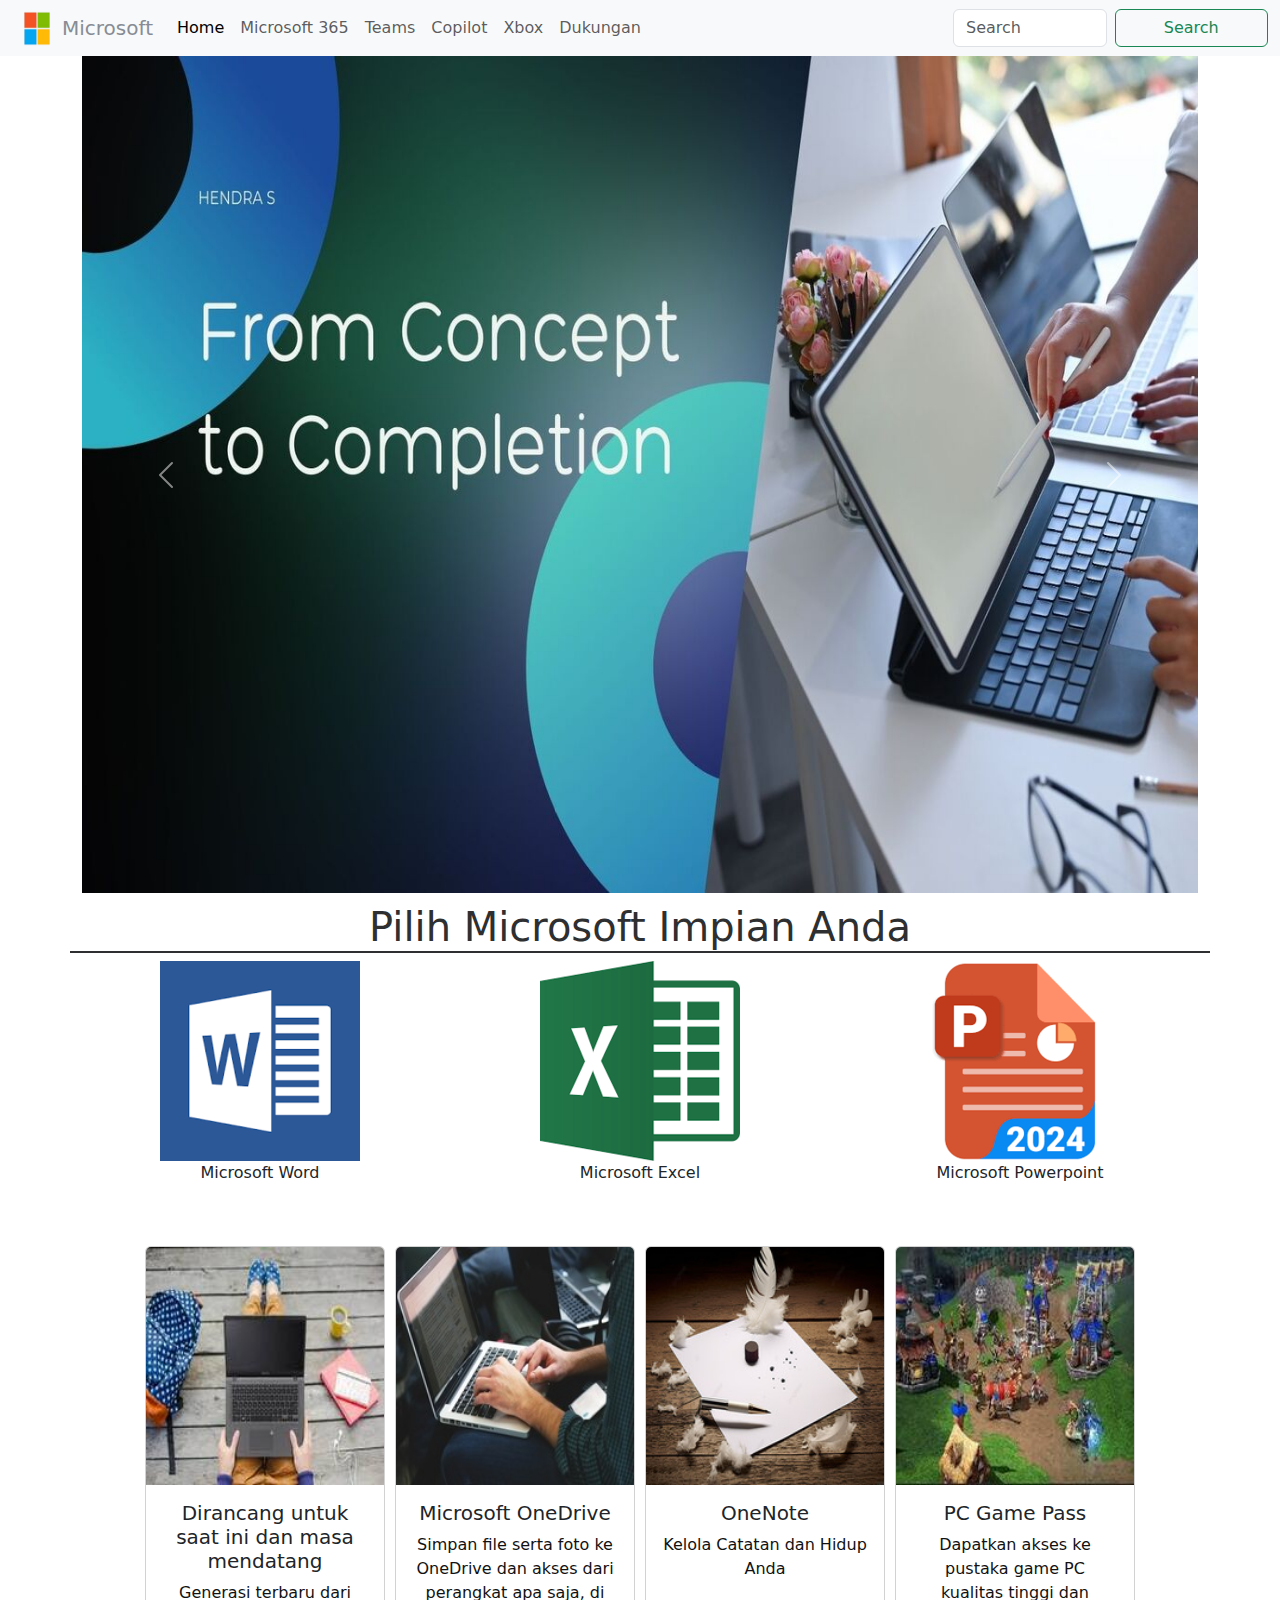
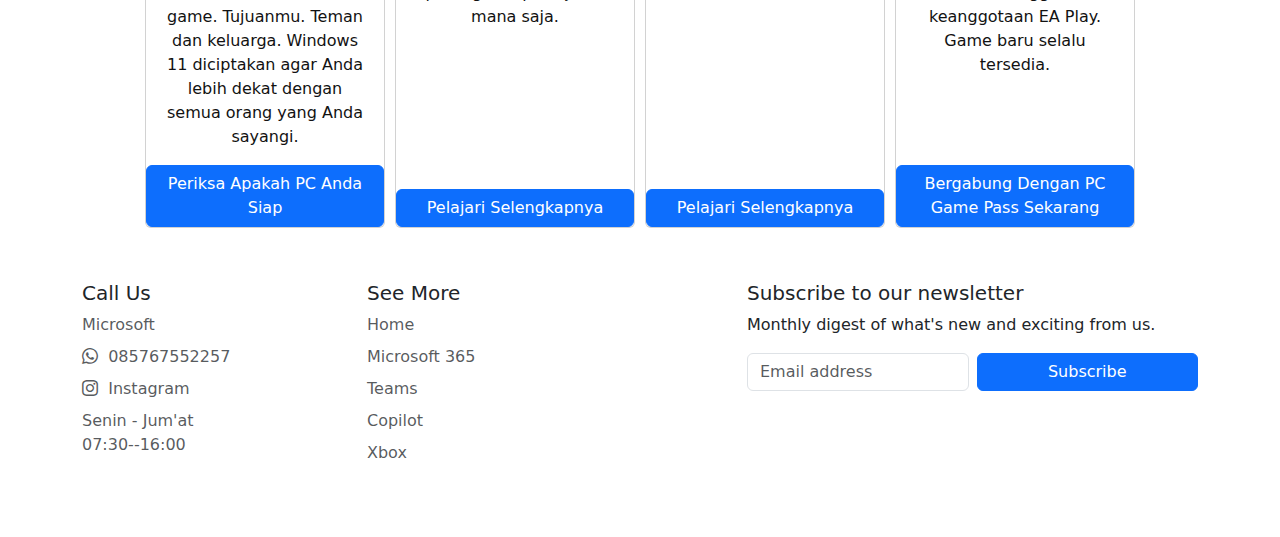
<file: index.html>
<!DOCTYPE html>
<html lang="id">
<head>
	<meta charset="utf-8">
	<meta name="viewport" content="width=device-width, initial-scale=1">
	<link rel="icon" type="image/x-icon" href="favicon.ico">
	<title>Microsoft</title>
	<link rel="stylesheet" href="https://cdn.jsdelivr.net/npm/bootstrap-icons@1.11.3/font/bootstrap-icons.min.css">
	<link rel="stylesheet" type="text/css" href="style.css">
	<link href="https://cdn.jsdelivr.net/npm/bootstrap@5.3.3/dist/css/bootstrap.min.css" rel="stylesheet" integrity="sha384-QWTKZyjpPEjISv5WaRU9OFeRpok6YctnYmDr5pNlyT2bRjXh0JMhjY6hW+ALEwIH" crossorigin="anonymous">
</head>
<body>
	<div class="header">
		<nav class="navbar navbar-expand-lg bg-body-tertiary">
			<div class="container-fluid">
				<img src="logo.png" class="logo1" alt="logo1">
				<a class="navbar-brand" href="index.html"><span class="judul">Microsoft</span></a>
				<button class="navbar-toggler" type="button" data-bs-toggle="collapse" data-bs-target="#navbarSupportedContent" aria-controls="navbarSupportedContent" aria-expanded="false" aria-label="Toggle navigation">
				<span class="navbar-toggler-icon"></span>
				</button>
				<div class="collapse navbar-collapse" id="navbarSupportedContent">
					<ul class="navbar-nav me-auto mb-2 mb-lg-0">
						<li class="nav-item">
							<a class="nav-link active" aria-current="page" href="index.html">Home</a>
						</li>
						<li class="nav-item">
							<a class="nav-link" href="microsoft.html">Microsoft 365</a>
						</li>
						<li class="nav-item">
							<a class="nav-link" href="teams.html">Teams</a>
						</li>
						<li class="nav-item">
							<a class="nav-link" href="copilot.html">Copilot</a>
						</li>
						<li class="nav-item">
							<a class="nav-link" href="xbox.html">Xbox</a>
						</li>
						<li class="nav-item">
							<a class="nav-link" href="dukungan.html">Dukungan</a>
						</li>
					</ul>
					<form class="d-flex" role="search">
						<input class="form-control me-2" type="search" placeholder="Search" aria-label="Search">
						<button class="btn btn-outline-success" type="submit">Search</button>
					</form>
				</div>
			</div>
		</nav>
	</div>
<div class="container">
	<div id="promo" class="carousel slide" data-bs-ride="carousel">
		<div class="carousel-inner">
			<div class="carousel-item active">
				<img src="promo1.jpg" class="d-block w-100" alt="Microsoft" >
			</div>
			<div class="carousel-item">
				<img src="promo2.jpg" class="d-block w-100" alt="ai">
			</div>
			<div class="carousel-item">
				<img src="promo3.jpg" class="d-block w-100" alt="teams">
			</div>
		</div>
		<button class="carousel-control-prev" type="button" data-bs-target="#promo" data-bs-slide="prev">
			<span class="carousel-control-prev-icon" aria-hidden="true"></span>
			<span class="visually-hidden">Previous</span>
		</button>
		<button class="carousel-control-next" type="button" data-bs-target="#promo" data-bs-slide="next">
			<span class="carousel-control-next-icon" aria-hidden="true"></span>
			<span class="visually-hidden">Next</span>
		</button>
	</div>
	<div class="row d-flex justify-content-center flex-wrapid" id="awal">
			<h1>Pilih Microsoft Impian Anda</h1>
		<div class="col-md-4">
			<a href="#"><img src="word1.png" alt="word"></a>
			<p>Microsoft Word</p>
		</div>
		<div class="col-md-4">
			<a href="#"><img src="excel.png" alt="excel"></a>
			<p>Microsoft Excel</p>
		</div>
		<div class="col-md-4">
			<a href="#"><img src="ppt.png" alt="ppt"></a>
			<p>Microsoft Powerpoint</p>
		</div>
	</div>
	<div class="row">
		<div class="col-md-12">
			<div class="item-container d-flex justify-content-center flex-wrap">
				<div class="card">
					<img src="card.jpg" class="card-img-top" alt="ngetik">
					<div class="card-body">
						<h5 class="card-title">Dirancang untuk saat ini dan masa mendatang</h5>
						<p class="card-text">Generasi terbaru dari game. Tujuanmu. Teman dan keluarga. Windows 11 diciptakan agar Anda lebih dekat dengan semua orang yang Anda sayangi.</p>
					</div>
					<div class="footer-btn">
						<a href="https://www.microsoft.com/en-gb/windows/windows-11?icid=mscom_marcom_CPH1a_Win11PChlth&r=1#pchealthcheck" class="btn btn-primary">Periksa Apakah PC Anda Siap</a></div>
					</div>
					<div class="card">
						<img src="card1.jpg" class="card-img-top" alt="ngetik">
						<div class="card-body">
							<h5 class="card-title">Microsoft OneDrive</h5>
							<p class="card-text">Simpan file serta foto ke OneDrive dan akses dari perangkat apa saja, di mana saja.</p>
						</div>
						<div class="footer-btn">
							<a href="https://www.microsoft.com/id-id/microsoft-365/onedrive/online-cloud-storage?icid=mscom_marcom_CPH2a_OneDrive" class="btn btn-primary">Pelajari Selengkapnya</a></div>
						</div>
						<div class="card">
							<img src="card2.jpg" class="card-img-top" alt="ngetik">
							<div class="card-body">
								<h5 class="card-title">OneNote</h5>
								<p class="card-text">Kelola Catatan dan Hidup Anda</p>
						</div>
							<div class="footer-btn">
								<a href="https://www.microsoft.com/id-id/microsoft-365/onenote/digital-note-taking-app?icid=mscom_marcom_CPH3a_OneNote" class="btn btn-primary">Pelajari Selengkapnya</a></div>
							</div>
							<div class="card">
								<img src="card3.jpg" class="card-img-top" alt="ngetik">
								<div class="card-body">
									<h5 class="card-title">PC Game Pass</h5>
									<p class="card-text">Dapatkan akses ke pustaka game PC kualitas tinggi dan keanggotaan EA Play. Game baru selalu tersedia.</p>
								</div>
								<div class="footer-btn">
									<a href="https://www.xbox.com/id-id/games/store/pc-game-pass-pc-1-month/CFQ7TTC0KGQ8/0002?icid=mscom_marcom_CPH4a_PCGamePass" class="btn btn-primary">Bergabung Dengan PC Game Pass Sekarang</a></div>
							</div>
						</div>
					</div>
				</div>
			</div>
<div class="container">
  <footer class="py-5">
    <div class="row">
      <div class="col-6 col-md-3 mb-3">
        <h5>Call Us</h5>
        <ul class="nav flex-column">
          <li class="nav-item mb-2"><a href="index.html" class="nav-link p-0 text-body-secondary">Microsoft</a></li>
          <li class="nav-item mb-2"><a href="https://wa.me/qr/SSJGWME3GYXPJ1" class="nav-link p-0 text-body-secondary"><i class="bi bi-whatsapp"></i>&nbsp; 085767552257</a></li>
          <li class="nav-item mb-2"><a href="https://www.instagram.com/hendra_setianto/profilecard/?igsh=djE3aHM2Y21tdHZq" class="nav-link p-0 text-body-secondary"><i class="bi bi-instagram"></i>&nbsp; Instagram</a></li>
          <li class="nav-item mb-2"><a href="#" class="nav-link p-0 text-body-secondary">Senin - Jum'at <br/>07:30--16:00</a></li>
        </ul>
      </div>

      <div class="col-6 col-md-3 mb-3">
        <h5>See More</h5>
        <ul class="nav flex-column">
          <li class="nav-item mb-2"><a href="index.html" class="nav-link p-0 text-body-secondary">Home</a></li>
          <li class="nav-item mb-2"><a href="microsoft.html" class="nav-link p-0 text-body-secondary">Microsoft 365</a></li>
          <li class="nav-item mb-2"><a href="teams.html" class="nav-link p-0 text-body-secondary">Teams</a></li>
          <li class="nav-item mb-2"><a href="copilot.html" class="nav-link p-0 text-body-secondary">Copilot</a></li>
          <li class="nav-item mb-2"><a href="xbox.html" class="nav-link p-0 text-body-secondary">Xbox</a></li>
        </ul>
      </div>

      <div class="col-md-5 offset-md-1 mb-3">
        <form>
          <h5>Subscribe to our newsletter</h5>
          <p>Monthly digest of what's new and exciting from us.</p>
          <div class="d-flex flex-column flex-sm-row w-100 gap-2">
            <label for="newsletter1" class="visually-hidden">Email address</label>
            <input id="newsletter1" type="text" class="form-control" placeholder="Email address">
            <button class="btn btn-primary" type="button">Subscribe</button>
          </div>
        </form>
      </div>
    </div>
</footer>
</div>
<script src="https://code.jquery.com/jquery-3.7.1.slim.min.js" integrity="sha256-kmHvs0B+OpCW5GVHUNjv9rOmY0IvSIRcf7zGUDTDQM8=" crossorigin="anonymous"></script>
<script src="https://cdn.jsdelivr.net/npm/bootstrap@5.3.3/dist/js/bootstrap.bundle.min.js" integrity="sha384-YvpcrYf0tY3lHB60NNkmXc5s9fDVZLESaAA55NDzOxhy9GkcIdslK1eN7N6jIeHz" crossorigin="anonymous"></script>
</body>
</html>
</file>
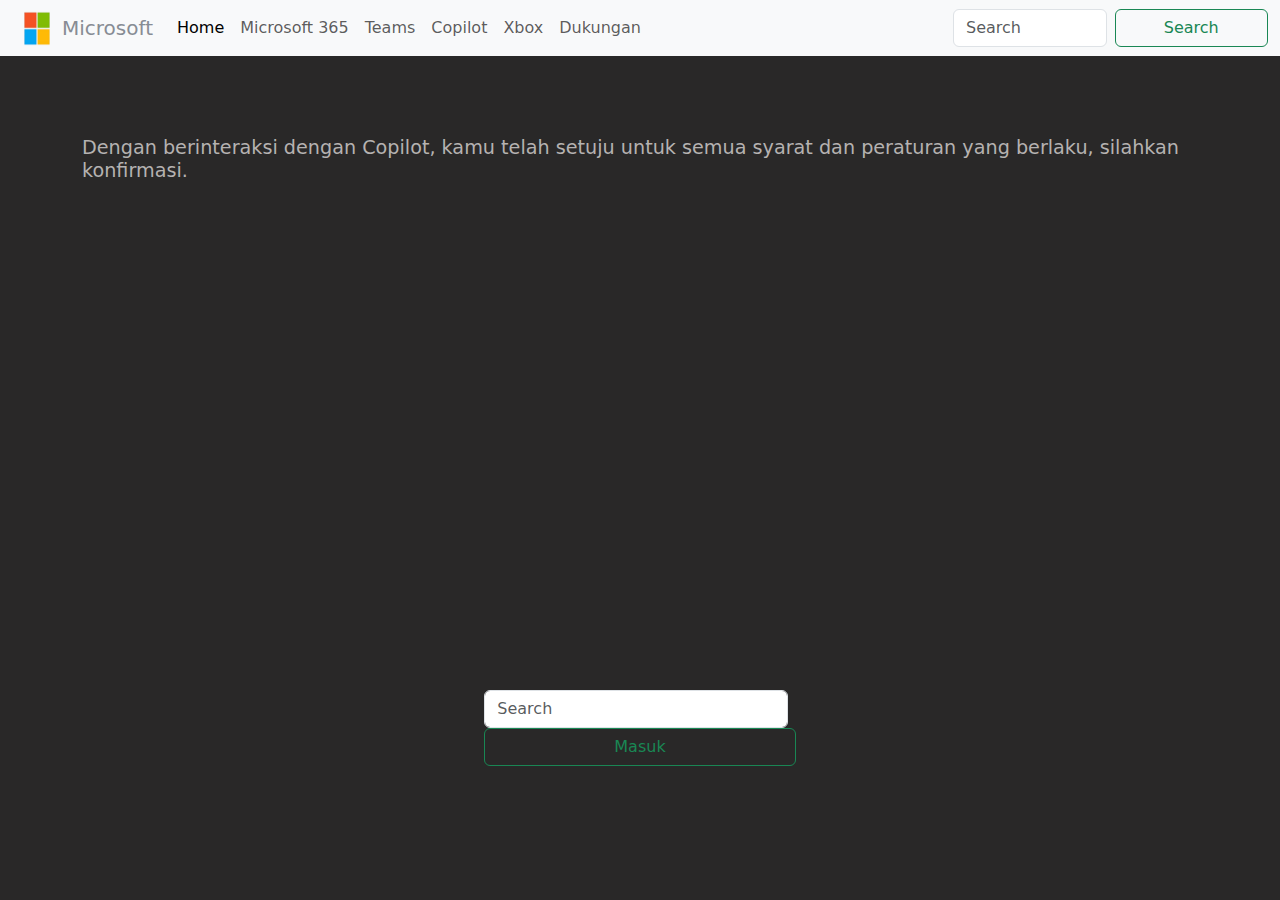
<file: copilot.html>
<!DOCTYPE html>
<html lang="id">
<head>
	<meta charset="utf-8">
	<meta name="viewport" content="width=device-width, initial-scale=1">
	<link rel="icon" type="image/x-icon" href="favicon.ico">
	<title>Microsoft</title>
	<link rel="stylesheet" href="https://cdn.jsdelivr.net/npm/bootstrap-icons@1.11.3/font/bootstrap-icons.min.css">
	<link rel="stylesheet" type="text/css" href="style.css">
	<link href="https://cdn.jsdelivr.net/npm/bootstrap@5.3.3/dist/css/bootstrap.min.css" rel="stylesheet" integrity="sha384-QWTKZyjpPEjISv5WaRU9OFeRpok6YctnYmDr5pNlyT2bRjXh0JMhjY6hW+ALEwIH" crossorigin="anonymous">
</head>
<body class="warna">
	<div class="header">
		<nav class="navbar navbar-expand-lg bg-body-tertiary">
			<div class="container-fluid">
				<img src="logo.png" class="logo1" alt="logo1">
				<a class="navbar-brand" href="index.html"><span class="judul">Microsoft</span></a>
				<button class="navbar-toggler" type="button" data-bs-toggle="collapse" data-bs-target="#navbarSupportedContent" aria-controls="navbarSupportedContent" aria-expanded="false" aria-label="Toggle navigation">
				<span class="navbar-toggler-icon"></span>
				</button>
				<div class="collapse navbar-collapse" id="navbarSupportedContent">
					<ul class="navbar-nav me-auto mb-2 mb-lg-0">
						<li class="nav-item">
							<a class="nav-link active" aria-current="page" href="index.html">Home</a>
						</li>
						<li class="nav-item">
							<a class="nav-link" href="microsoft.html">Microsoft 365</a>
						</li>
						<li class="nav-item">
							<a class="nav-link" href="teams.html">Teams</a>
						</li>
						<li class="nav-item">
							<a class="nav-link" href="copilot.html">Copilot</a>
						</li>
						<li class="nav-item">
							<a class="nav-link" href="xbox.html">Xbox</a>
						</li>
						<li class="nav-item">
							<a class="nav-link" href="dukungan.html">Dukungan</a>
						</li>
					</ul>
					<form class="d-flex" role="search">
						<input class="form-control me-2" type="search" placeholder="Search" aria-label="Search">
						<button class="btn btn-outline-success" type="submit">Search</button>
					</form>
				</div>
			</div>
		</nav>
	</div>
<div class="container">
	<div class="row">
		<div class="col-md-12" id="copilot">
			<div class="item-container d-flex justify-content-center flex-wrap">
				<h1 class="copilot-isi">
				Dengan berinteraksi dengan Copilot, kamu telah setuju untuk semua syarat dan peraturan yang berlaku, silahkan konfirmasi.</h1>
			</div>
		</div>
	</div>
	<div class="footers">
			<div class="item-container d-flex justify-content-center flex-wrap">
				<form role="search" class="item-container d-flex justify-content-center flex-wrap">
						<input class="form-control me-2" type="search" placeholder="Search" aria-label="Search">
						<button class="btn btn-outline-success" type="submit">Masuk</button>
					</form>
			</div>
		</div>
</div>

<script src="https://code.jquery.com/jquery-3.7.1.slim.min.js" integrity="sha256-kmHvs0B+OpCW5GVHUNjv9rOmY0IvSIRcf7zGUDTDQM8=" crossorigin="anonymous"></script>
<script src="https://cdn.jsdelivr.net/npm/bootstrap@5.3.3/dist/js/bootstrap.bundle.min.js" integrity="sha384-YvpcrYf0tY3lHB60NNkmXc5s9fDVZLESaAA55NDzOxhy9GkcIdslK1eN7N6jIeHz" crossorigin="anonymous"></script>
</body>
</html>
</file>
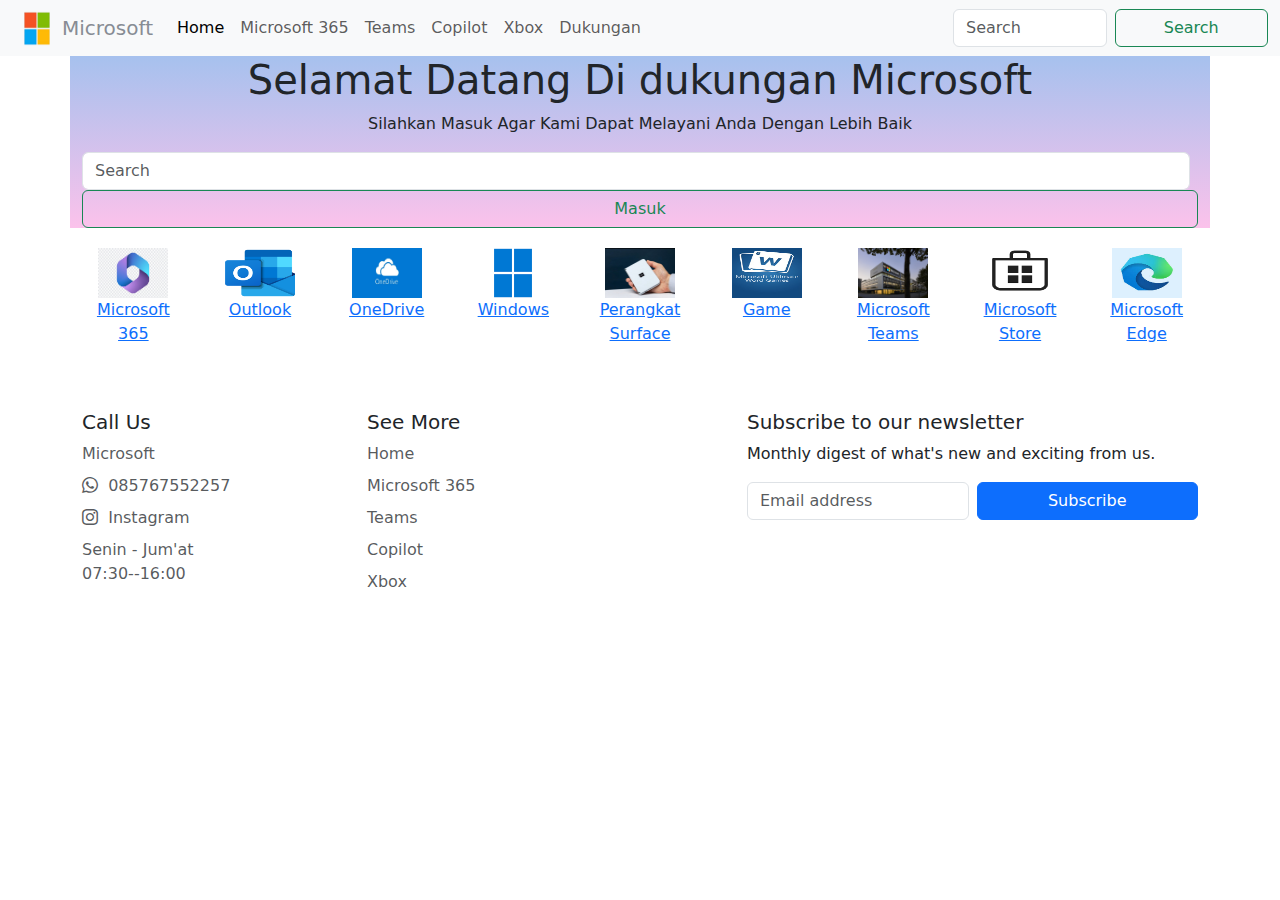
<file: dukungan.html>
<!DOCTYPE html>
<html lang="id">
<head>
	<meta charset="utf-8">
	<meta name="viewport" content="width=device-width, initial-scale=1">
	<link rel="icon" type="image/x-icon" href="favicon.ico">
	<title>Microsoft</title>
	<link rel="stylesheet" href="https://cdn.jsdelivr.net/npm/bootstrap-icons@1.11.3/font/bootstrap-icons.min.css">
	<link rel="stylesheet" type="text/css" href="style.css">
	<link href="https://cdn.jsdelivr.net/npm/bootstrap@5.3.3/dist/css/bootstrap.min.css" rel="stylesheet" integrity="sha384-QWTKZyjpPEjISv5WaRU9OFeRpok6YctnYmDr5pNlyT2bRjXh0JMhjY6hW+ALEwIH" crossorigin="anonymous">
</head>
<body>
	<div class="header">
		<nav class="navbar navbar-expand-lg bg-body-tertiary">
			<div class="container-fluid">
				<img src="logo.png" class="logo1" alt="logo1">
				<a class="navbar-brand" href="index.html"><span class="judul">Microsoft</span></a>
				<button class="navbar-toggler" type="button" data-bs-toggle="collapse" data-bs-target="#navbarSupportedContent" aria-controls="navbarSupportedContent" aria-expanded="false" aria-label="Toggle navigation">
				<span class="navbar-toggler-icon"></span>
				</button>
				<div class="collapse navbar-collapse" id="navbarSupportedContent">
					<ul class="navbar-nav me-auto mb-2 mb-lg-0">
						<li class="nav-item">
							<a class="nav-link active" aria-current="page" href="index.html">Home</a>
						</li>
						<li class="nav-item">
							<a class="nav-link" href="microsoft.html">Microsoft 365</a>
						</li>
						<li class="nav-item">
							<a class="nav-link" href="teams.html">Teams</a>
						</li>
						<li class="nav-item">
							<a class="nav-link" href="copilot.html">Copilot</a>
						</li>
						<li class="nav-item">
							<a class="nav-link" href="xbox.html">Xbox</a>
						</li>
						<li class="nav-item">
							<a class="nav-link" href="dukungan.html">Dukungan</a>
						</li>
					</ul>
					<form class="d-flex" role="search">
						<input class="form-control me-2" type="search" placeholder="Search" aria-label="Search">
						<button class="btn btn-outline-success" type="submit">Search</button>
					</form>
				</div>
			</div>
		</nav>
	</div>
<div class="container">
	<div class="row">
		<div class="col-md-12" id="last">
			<div class="item-container d-flex justify-content-center flex-wrap">
					<h1 class="dukungan">Selamat Datang Di dukungan Microsoft</h1>
					<p class="dukungan-isi">Silahkan Masuk Agar Kami Dapat Melayani Anda Dengan Lebih Baik</p>
				</div>
				<form role="search" class="item-container d-flex justify-content-center flex-wrap">
						<input class="form-control me-2" type="search" placeholder="Search" aria-label="Search">
						<button class="btn btn-outline-success" type="submit">Masuk</button>
					</form>
			</div>
		</div>
		<div class="row">
			<div class="col text-center">
				<a href="https://support.microsoft.com/id-id/microsoft-365">
				<img src="ganti.jpg" alt="microsoft" class="foto"></a>
				<a href="https://support.microsoft.com/id-id/microsoft-365"><p class="foto-isi">Microsoft 365</p></a>
		</div>
		<div class="col text-center">
				<a href="https://support.microsoft.com/id-id/outlook">
				<img src="outlok.png" alt="outlook" class="foto"></a>
				<a href="https://support.microsoft.com/id-id/outlook"><p class="foto-isi">Outlook</p></a>
		</div>
		<div class="col text-center">
				<a href="https://support.microsoft.com/id-id/onedrive">
				<img src="OneDrive.jpg" alt="microsoft" class="foto"></a>
				<a href="https://support.microsoft.com/id-id/onedrive"><p class="foto-isi">OneDrive</p></a>
		</div>
		<div class="col text-center">
				<a href="https://support.microsoft.com/id-id/windows">
				<img src="micro.png" alt="microsoft" class="foto"></a>
				<a href="https://support.microsoft.com/id-id/windows"><p class="foto-isi">Windows</p></a>
		</div>
		<div class="col text-center">
				<a href="https://support.microsoft.com/id-id/surface">
				<img src="surface.jpg" alt="surface" class="foto"></a>
				<a href="https://support.microsoft.com/id-id/surface"><p class="foto-isi">Perangkat Surface</p></a>
		</div>
		<div class="col text-center">
				<a href="https://support.xbox.com/en-US/">
				<img src="game.jpg" alt="game" class="foto"></a>
				<a href="https://support.xbox.com/en-US/"><p class="foto-isi">Game</p></a>
		</div>
		<div class="col text-center">
				<a href="https://support.microsoft.com/id-id/teams">
				<img src="promo3.jpg" alt="teams" class="foto"></a>
				<a href="https://support.microsoft.com/id-id/teams"><p class="foto-isi">Microsoft Teams</p></a>
		</div>
		<div class="col text-center">
				<a href="https://support.microsoft.com/id-id/microsoft-store-and-billing">
				<img src="store.png" alt="store" class="foto"></a>
				<a href="https://support.microsoft.com/id-id/microsoft-store-and-billing"><p class="foto-isi">Microsoft Store</p></a>
		</div>
		<div class="col text-center">
				<a href="https://support.microsoft.com/id-id/microsoft-edge">
				<img src="edge.jpg" alt="store" class="foto"></a>
				<a href="hhttps://support.microsoft.com/id-id/microsoft-edge"><p class="foto-isi">Microsoft Edge</p></a>
		</div>


</div>
</div>
<div class="container">
  <footer class="py-5">
    <div class="row">
      <div class="col-6 col-md-3 mb-3">
        <h5>Call Us</h5>
        <ul class="nav flex-column">
          <li class="nav-item mb-2"><a href="index.html" class="nav-link p-0 text-body-secondary">Microsoft</a></li>
          <li class="nav-item mb-2"><a href="https://wa.me/qr/SSJGWME3GYXPJ1" class="nav-link p-0 text-body-secondary"><i class="bi bi-whatsapp"></i>&nbsp; 085767552257</a></li>
          <li class="nav-item mb-2"><a href="https://www.instagram.com/hendra_setianto/profilecard/?igsh=djE3aHM2Y21tdHZq" class="nav-link p-0 text-body-secondary"><i class="bi bi-instagram"></i>&nbsp; Instagram</a></li>
          <li class="nav-item mb-2"><a href="#" class="nav-link p-0 text-body-secondary">Senin - Jum'at <br/>07:30--16:00</a></li>
        </ul>
      </div>

      <div class="col-6 col-md-3 mb-3">
        <h5>See More</h5>
        <ul class="nav flex-column">
          <li class="nav-item mb-2"><a href="index.html" class="nav-link p-0 text-body-secondary">Home</a></li>
          <li class="nav-item mb-2"><a href="microsoft.html" class="nav-link p-0 text-body-secondary">Microsoft 365</a></li>
          <li class="nav-item mb-2"><a href="teams.html" class="nav-link p-0 text-body-secondary">Teams</a></li>
          <li class="nav-item mb-2"><a href="copilot.html" class="nav-link p-0 text-body-secondary">Copilot</a></li>
          <li class="nav-item mb-2"><a href="xbox.html" class="nav-link p-0 text-body-secondary">Xbox</a></li>
        </ul>
      </div>

      <div class="col-md-5 offset-md-1 mb-3">
        <form>
          <h5>Subscribe to our newsletter</h5>
          <p>Monthly digest of what's new and exciting from us.</p>
          <div class="d-flex flex-column flex-sm-row w-100 gap-2">
            <label for="newsletter1" class="visually-hidden">Email address</label>
            <input id="newsletter1" type="text" class="form-control" placeholder="Email address">
            <button class="btn btn-primary" type="button">Subscribe</button>
          </div>
        </form>
      </div>
    </div>
</footer>
</div>
<script src="https://code.jquery.com/jquery-3.7.1.slim.min.js" integrity="sha256-kmHvs0B+OpCW5GVHUNjv9rOmY0IvSIRcf7zGUDTDQM8=" crossorigin="anonymous"></script>
<script src="https://cdn.jsdelivr.net/npm/bootstrap@5.3.3/dist/js/bootstrap.bundle.min.js" integrity="sha384-YvpcrYf0tY3lHB60NNkmXc5s9fDVZLESaAA55NDzOxhy9GkcIdslK1eN7N6jIeHz" crossorigin="anonymous"></script>
</body>
</html>
</file>
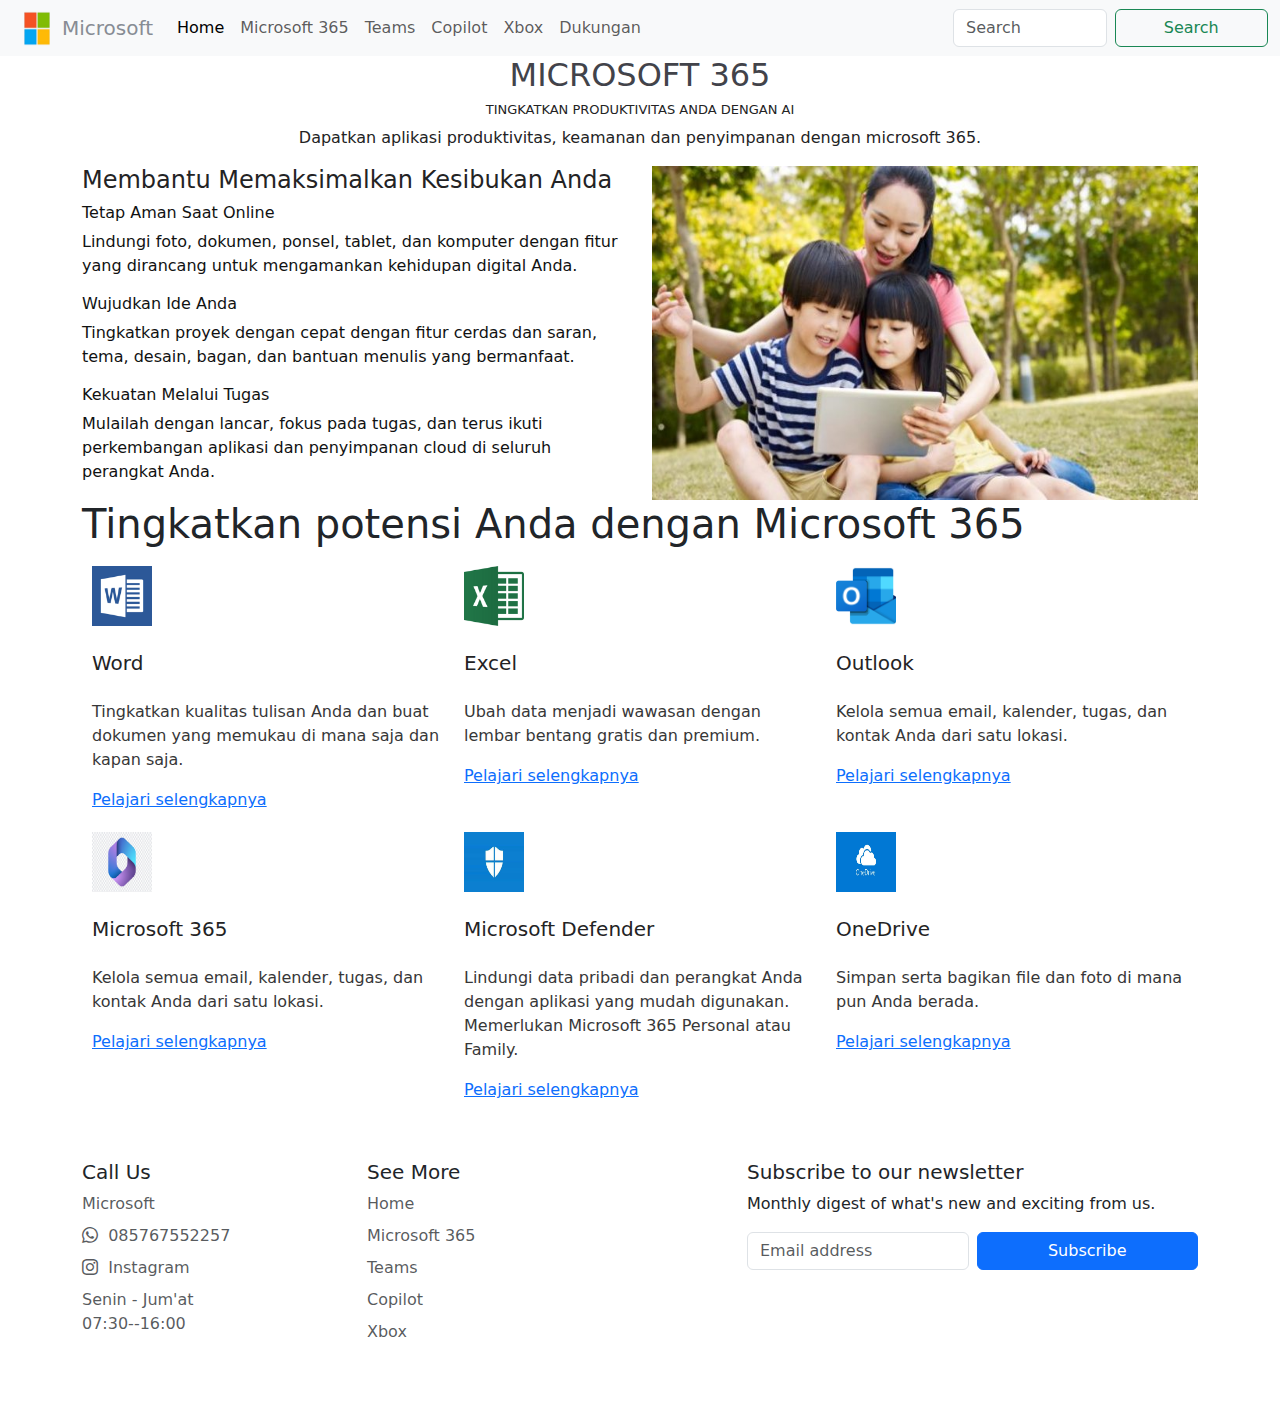
<file: microsoft.html>
<!DOCTYPE html>
<html lang="id">
<head>
	<meta charset="utf-8">
	<meta name="viewport" content="width=device-width, initial-scale=1">
	<link rel="icon" type="image/x-icon" href="favicon.ico">
	<title>Microsoft</title>
	<link rel="stylesheet" href="https://cdn.jsdelivr.net/npm/bootstrap-icons@1.11.3/font/bootstrap-icons.min.css">
	<link rel="stylesheet" type="text/css" href="style.css">
	<link href="https://cdn.jsdelivr.net/npm/bootstrap@5.3.3/dist/css/bootstrap.min.css" rel="stylesheet" integrity="sha384-QWTKZyjpPEjISv5WaRU9OFeRpok6YctnYmDr5pNlyT2bRjXh0JMhjY6hW+ALEwIH" crossorigin="anonymous">
</head>
<body>
	<div class="header">
		<nav class="navbar navbar-expand-lg bg-body-tertiary">
			<div class="container-fluid">
				<img src="logo.png" class="logo1" alt="logo1">
				<a class="navbar-brand" href="index.html"><span class="judul">Microsoft</span></a>
				<button class="navbar-toggler" type="button" data-bs-toggle="collapse" data-bs-target="#navbarSupportedContent" aria-controls="navbarSupportedContent" aria-expanded="false" aria-label="Toggle navigation">
				<span class="navbar-toggler-icon"></span>
				</button>
				<div class="collapse navbar-collapse" id="navbarSupportedContent">
					<ul class="navbar-nav me-auto mb-2 mb-lg-0">
						<li class="nav-item">
							<a class="nav-link active" aria-current="page" href="index.html">Home</a>
						</li>
						<li class="nav-item">
							<a class="nav-link" href="microsoft.html">Microsoft 365</a>
						</li>
						<li class="nav-item">
							<a class="nav-link" href="teams.html">Teams</a>
						</li>
						<li class="nav-item">
							<a class="nav-link" href="copilot.html">Copilot</a>
						</li>
						<li class="nav-item">
							<a class="nav-link" href="xbox.html">Xbox</a>
						</li>
						<li class="nav-item">
							<a class="nav-link" href="dukungan.html">Dukungan</a>
						</li>
					</ul>
					<form class="d-flex" role="search">
						<input class="form-control me-2" type="search" placeholder="Search" aria-label="Search">
						<button class="btn btn-outline-success" type="submit">Search</button>
					</form>
				</div>
			</div>
		</nav>
	</div>
<div class="container">
	<div class="row">
		<div class="col-md-12">
			<div class="item-container d-flex justify-content-center flex-wrap">
				<h2 class="isi1">MICROSOFT 365</h2>
			</div>
		</div>
		<div class="col-md-12">
			<div class="item-container d-flex justify-content-center flex-wrap">
				<h1 class="isi2">TINGKATKAN PRODUKTIVITAS ANDA DENGAN AI</h1>
			</div>
		</div>
		<div class="col-md-12">
			<div class="item-container d-flex justify-content-center flex-wrap">
				<p class="isi3">Dapatkan aplikasi produktivitas, keamanan dan penyimpanan dengan microsoft 365.</p>
			</div>
		</div>
	</div>
	<div class="row">
		<div class="col-md-6">
			<h1 class="isi4">Membantu Memaksimalkan Kesibukan Anda</h1>
			<h2 class="isi5">Tetap Aman Saat Online</h2>
			<p class="isi6">Lindungi foto, dokumen, ponsel, tablet, dan komputer dengan fitur yang dirancang untuk mengamankan kehidupan digital Anda.</p>
			<h2 class="isi5">Wujudkan Ide Anda</h2>
			<p class="isi6">Tingkatkan proyek dengan cepat dengan fitur cerdas dan saran, tema, desain, bagan, dan bantuan menulis yang bermanfaat.</p>
			<h2 class="isi5">Kekuatan Melalui Tugas</h2>
			<p class="isi6">Mulailah dengan lancar, fokus pada tugas, dan terus ikuti perkembangan aplikasi dan penyimpanan cloud di seluruh perangkat Anda.</p>
		</div>
		<div class="col-md-6" id="pelajaran">
			<img src="isi1.jpg" alt="belajar">
		</div>
	</div>
	<div class="row">
		<div class="col-md-12">
			<h1 class="isi7">Tingkatkan potensi Anda dengan Microsoft 365</h1>
			<div class="item-container d-flex justify-content-center flex-wrap">
				<div class="kartu">
					<img src="word1.png" class="card-img-top" alt="word">
					<div class="card-body">
						<h5 class="kartu-judul">Word</h5>
							<p class="kartu-isi">Tingkatkan kualitas tulisan Anda dan buat dokumen yang memukau di mana saja dan kapan saja.</p>
					</div>
					<div class="footer">
						<a href="https://www.microsoft.com/id-id/microsoft-365/word">Pelajari selengkapnya</a>
					</div>
				</div>
				<div class="kartu">
					<img src="excel.png" class="card-img-top" alt="excel">
					<div class="card-body">
						<h5 class="kartu-judul">Excel</h5>
							<p class="kartu-isi">Ubah data menjadi wawasan dengan lembar bentang gratis dan premium.</p>
					</div>
					<div class="footer">
						<a href="https://www.microsoft.com/id-id/microsoft-365/excel">Pelajari selengkapnya</a>
					</div>
				</div>
				<div class="kartu">
					<img src="outlok.png" class="card-img-top" alt="outlook">
					<div class="card-body">
						<h5 class="kartu-judul">Outlook</h5>
							<p class="kartu-isi">Kelola semua email, kalender, tugas, dan kontak Anda dari satu lokasi.</p>
					</div>
					<div class="footer">
						<a href="https://www.microsoft.com/id-id/microsoft-365/outlook/email-and-calendar-software-microsoft-outlook">Pelajari selengkapnya</a>
					</div>
				</div>
				<div class="kartu">
					<img src="ganti.jpg" class="card-img-top" alt="365">
					<div class="card-body">
						<h5 class="kartu-judul">Microsoft 365</h5>
							<p class="kartu-isi">Kelola semua email, kalender, tugas, dan kontak Anda dari satu lokasi.</p>
					</div>
					<div class="footer">
						<a href="https://www.microsoft.com/id-id/microsoft-365/microsoft-365-faqs">Pelajari selengkapnya</a>
					</div>
				</div>
				<div class="kartu">
					<img src="defender.jpg" class="card-img-top" alt="defender">
					<div class="card-body">
						<h5 class="kartu-judul">Microsoft Defender</h5>
							<p class="kartu-isi">Lindungi data pribadi dan perangkat Anda dengan aplikasi yang mudah digunakan. Memerlukan Microsoft 365 Personal atau Family.</p>
					</div>
					<div class="footer">
						<a href="https://www.microsoft.com/id-id/microsoft-365/microsoft-defender-for-individuals">Pelajari selengkapnya</a>
					</div>
				</div>
				<div class="kartu">
					<img src="OneDrive.jpg" class="card-img-top" alt="onedrive">
					<div class="card-body">
						<h5 class="kartu-judul">OneDrive</h5>
							<p class="kartu-isi">Simpan serta bagikan file dan foto di mana pun Anda berada.</p>
					</div>
					<div class="footer">
						<a href="https://www.microsoft.com/id-id/microsoft-365/onedrive/online-cloud-storage">Pelajari selengkapnya</a>
					</div>
				</div>
			</div>
		</div>
	</div>
</div>
<div class="container">
  <footer class="py-5">
    <div class="row">
      <div class="col-6 col-md-3 mb-3">
        <h5>Call Us</h5>
        <ul class="nav flex-column">
          <li class="nav-item mb-2"><a href="index.html" class="nav-link p-0 text-body-secondary">Microsoft</a></li>
          <li class="nav-item mb-2"><a href="https://wa.me/qr/SSJGWME3GYXPJ1" class="nav-link p-0 text-body-secondary"><i class="bi bi-whatsapp"></i>&nbsp; 085767552257</a></li>
          <li class="nav-item mb-2"><a href="https://www.instagram.com/hendra_setianto/profilecard/?igsh=djE3aHM2Y21tdHZq" class="nav-link p-0 text-body-secondary"><i class="bi bi-instagram"></i>&nbsp; Instagram</a></li>
          <li class="nav-item mb-2"><a href="#" class="nav-link p-0 text-body-secondary">Senin - Jum'at <br/>07:30--16:00</a></li>
        </ul>
      </div>

      <div class="col-6 col-md-3 mb-3">
        <h5>See More</h5>
        <ul class="nav flex-column">
          <li class="nav-item mb-2"><a href="index.html" class="nav-link p-0 text-body-secondary">Home</a></li>
          <li class="nav-item mb-2"><a href="microsoft.html" class="nav-link p-0 text-body-secondary">Microsoft 365</a></li>
          <li class="nav-item mb-2"><a href="teams.html" class="nav-link p-0 text-body-secondary">Teams</a></li>
          <li class="nav-item mb-2"><a href="copilot.html" class="nav-link p-0 text-body-secondary">Copilot</a></li>
          <li class="nav-item mb-2"><a href="xbox.html" class="nav-link p-0 text-body-secondary">Xbox</a></li>
        </ul>
      </div>

      <div class="col-md-5 offset-md-1 mb-3">
        <form>
          <h5>Subscribe to our newsletter</h5>
          <p>Monthly digest of what's new and exciting from us.</p>
          <div class="d-flex flex-column flex-sm-row w-100 gap-2">
            <label for="newsletter1" class="visually-hidden">Email address</label>
            <input id="newsletter1" type="text" class="form-control" placeholder="Email address">
            <button class="btn btn-primary" type="button">Subscribe</button>
          </div>
        </form>
      </div>
    </div>
</footer>
</div>
<script src="https://code.jquery.com/jquery-3.7.1.slim.min.js" integrity="sha256-kmHvs0B+OpCW5GVHUNjv9rOmY0IvSIRcf7zGUDTDQM8=" crossorigin="anonymous"></script>
<script src="https://cdn.jsdelivr.net/npm/bootstrap@5.3.3/dist/js/bootstrap.bundle.min.js" integrity="sha384-YvpcrYf0tY3lHB60NNkmXc5s9fDVZLESaAA55NDzOxhy9GkcIdslK1eN7N6jIeHz" crossorigin="anonymous"></script>
</body>
</html>
</file>
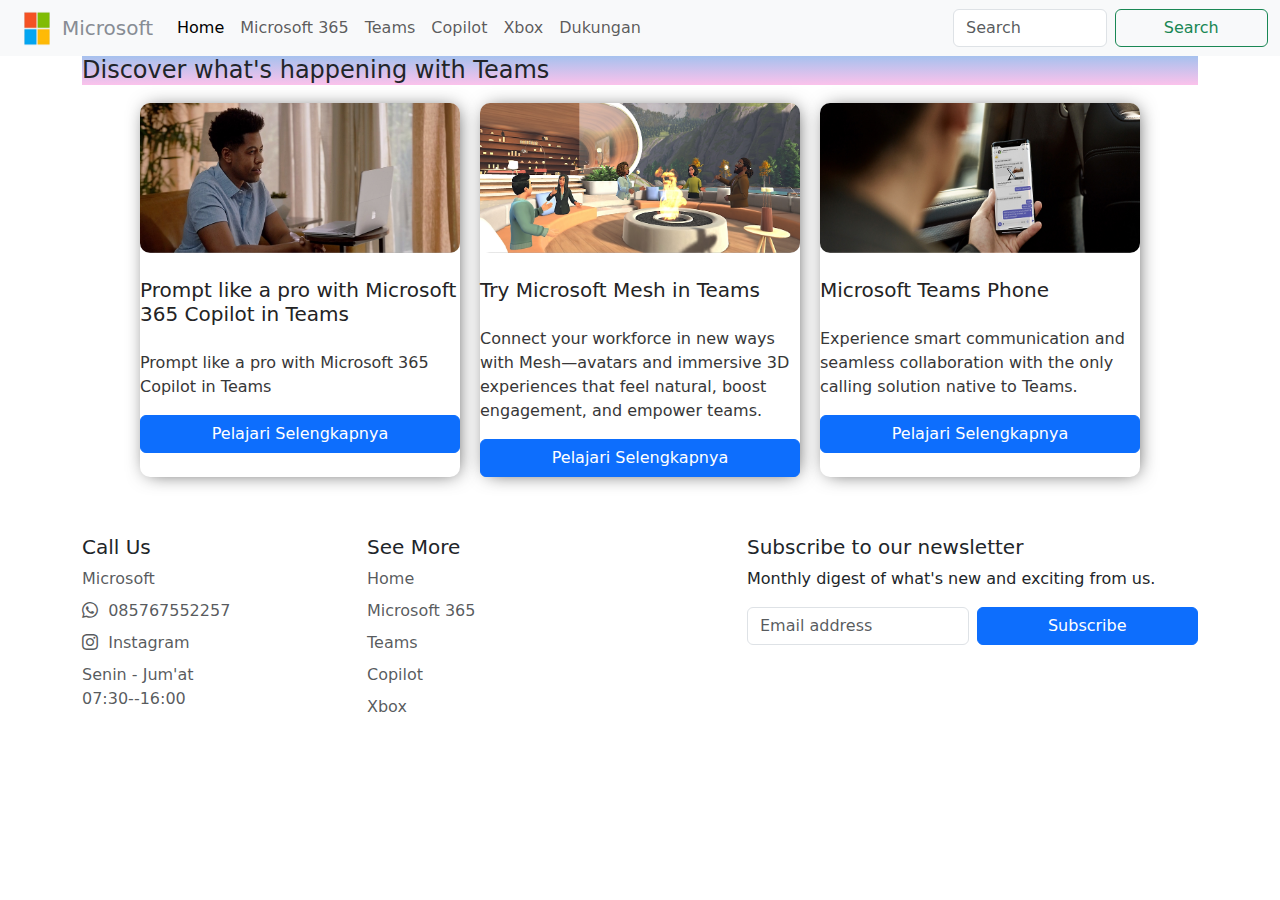
<file: teams.html>
<!DOCTYPE html>
<html lang="id">
<head>
	<meta charset="utf-8">
	<meta name="viewport" content="width=device-width, initial-scale=1">
	<link rel="icon" type="image/x-icon" href="favicon.ico">
	<title>Microsoft</title>
	<link rel="stylesheet" href="https://cdn.jsdelivr.net/npm/bootstrap-icons@1.11.3/font/bootstrap-icons.min.css">
	<link rel="stylesheet" type="text/css" href="style.css">
	<link href="https://cdn.jsdelivr.net/npm/bootstrap@5.3.3/dist/css/bootstrap.min.css" rel="stylesheet" integrity="sha384-QWTKZyjpPEjISv5WaRU9OFeRpok6YctnYmDr5pNlyT2bRjXh0JMhjY6hW+ALEwIH" crossorigin="anonymous">
</head>
<body>
	<div class="header">
		<nav class="navbar navbar-expand-lg bg-body-tertiary">
			<div class="container-fluid">
				<img src="logo.png" class="logo1" alt="logo1">
				<a class="navbar-brand" href="index.html"><span class="judul">Microsoft</span></a>
				<button class="navbar-toggler" type="button" data-bs-toggle="collapse" data-bs-target="#navbarSupportedContent" aria-controls="navbarSupportedContent" aria-expanded="false" aria-label="Toggle navigation">
				<span class="navbar-toggler-icon"></span>
				</button>
				<div class="collapse navbar-collapse" id="navbarSupportedContent">
					<ul class="navbar-nav me-auto mb-2 mb-lg-0">
						<li class="nav-item">
							<a class="nav-link active" aria-current="page" href="index.html">Home</a>
						</li>
						<li class="nav-item">
							<a class="nav-link" href="microsoft.html">Microsoft 365</a>
						</li>
						<li class="nav-item">
							<a class="nav-link" href="teams.html">Teams</a>
						</li>
						<li class="nav-item">
							<a class="nav-link" href="copilot.html">Copilot</a>
						</li>
						<li class="nav-item">
							<a class="nav-link" href="xbox.html">Xbox</a>
						</li>
						<li class="nav-item">
							<a class="nav-link" href="dukungan.html">Dukungan</a>
						</li>
					</ul>
					<form class="d-flex" role="search">
						<input class="form-control me-2" type="search" placeholder="Search" aria-label="Search">
						<button class="btn btn-outline-success" type="submit">Search</button>
					</form>
				</div>
			</div>
		</nav>
	</div>
<div class="container">
	<div class="row">
		<div class="col-md-12">
			<h1 class="team">Discover what's happening with Teams</h1>
		</div>
		<div class="col-md-12">
			<div class="item-container d-flex justify-content-center flex-wrap">
				<div class="card1">
					<img src="ici.avif" class="card-img-top" alt="orangbejalar">
					<div class="card-body">
						<h5 class="card1-judul">Prompt like a pro with Microsoft 365 Copilot in Teams</h5>
							<p class="card1-isi">Prompt like a pro with Microsoft 365 Copilot in Teams</p>
					</div>
					<div class="footer">
							<a href="https://techcommunity.microsoft.com/blog/microsoft365copilotblog/prompt-like-a-pro-with-microsoft-copilot-in-teams/4141986" class="btn btn-primary">Pelajari Selengkapnya</a>
						</div>
					</div>
					<div class="card1">
					<img src="nii.avif" class="card-img-top" alt="orangbejalar">
					<div class="card-body">
						<h5 class="card1-judul">Try Microsoft Mesh in Teams</h5>
							<p class="card1-isi">Connect your workforce in new ways with Mesh—avatars and immersive 3D experiences that feel natural, boost engagement, and empower teams.</p>
					</div>
					<div class="footer">
							<a href="https://www.microsoft.com/en/microsoft-teams/microsoft-mesh?market=af" class="btn btn-primary">Pelajari Selengkapnya</a>
						</div>
					</div>
					<div class="card1">
					<img src="san.avif" class="card-img-top" alt="orangbejalar">
					<div class="card-body">
						<h5 class="card1-judul">Microsoft Teams Phone</h5>
							<p class="card1-isi">Experience smart communication and seamless collaboration with the only calling solution native to Teams.</p>
					</div>
					<div class="footer">
							<a href="https://www.microsoft.com/en/microsoft-teams/microsoft-teams-phone?market=af" class="btn btn-primary">Pelajari Selengkapnya</a>
						</div>
					</div>
				</div>
		</div>
	</div>
</div>
<div class="container">
  <footer class="py-5">
    <div class="row">
      <div class="col-6 col-md-3 mb-3">
        <h5>Call Us</h5>
        <ul class="nav flex-column">
          <li class="nav-item mb-2"><a href="index.html" class="nav-link p-0 text-body-secondary">Microsoft</a></li>
          <li class="nav-item mb-2"><a href="https://wa.me/qr/SSJGWME3GYXPJ1" class="nav-link p-0 text-body-secondary"><i class="bi bi-whatsapp"></i>&nbsp; 085767552257</a></li>
          <li class="nav-item mb-2"><a href="https://www.instagram.com/hendra_setianto/profilecard/?igsh=djE3aHM2Y21tdHZq" class="nav-link p-0 text-body-secondary"><i class="bi bi-instagram"></i>&nbsp; Instagram</a></li>
          <li class="nav-item mb-2"><a href="#" class="nav-link p-0 text-body-secondary">Senin - Jum'at <br/>07:30--16:00</a></li>
        </ul>
      </div>

      <div class="col-6 col-md-3 mb-3">
        <h5>See More</h5>
        <ul class="nav flex-column">
          <li class="nav-item mb-2"><a href="index.html" class="nav-link p-0 text-body-secondary">Home</a></li>
          <li class="nav-item mb-2"><a href="microsoft.html" class="nav-link p-0 text-body-secondary">Microsoft 365</a></li>
          <li class="nav-item mb-2"><a href="teams.html" class="nav-link p-0 text-body-secondary">Teams</a></li>
          <li class="nav-item mb-2"><a href="copilot.html" class="nav-link p-0 text-body-secondary">Copilot</a></li>
          <li class="nav-item mb-2"><a href="xbox.html" class="nav-link p-0 text-body-secondary">Xbox</a></li>
        </ul>
      </div>

      <div class="col-md-5 offset-md-1 mb-3">
        <form>
          <h5>Subscribe to our newsletter</h5>
          <p>Monthly digest of what's new and exciting from us.</p>
          <div class="d-flex flex-column flex-sm-row w-100 gap-2">
            <label for="newsletter1" class="visually-hidden">Email address</label>
            <input id="newsletter1" type="text" class="form-control" placeholder="Email address">
            <button class="btn btn-primary" type="button">Subscribe</button>
          </div>
        </form>
      </div>
    </div>
</footer>
</div>
<script src="https://code.jquery.com/jquery-3.7.1.slim.min.js" integrity="sha256-kmHvs0B+OpCW5GVHUNjv9rOmY0IvSIRcf7zGUDTDQM8=" crossorigin="anonymous"></script>
<script src="https://cdn.jsdelivr.net/npm/bootstrap@5.3.3/dist/js/bootstrap.bundle.min.js" integrity="sha384-YvpcrYf0tY3lHB60NNkmXc5s9fDVZLESaAA55NDzOxhy9GkcIdslK1eN7N6jIeHz" crossorigin="anonymous"></script>
</body>
</html>
</file>
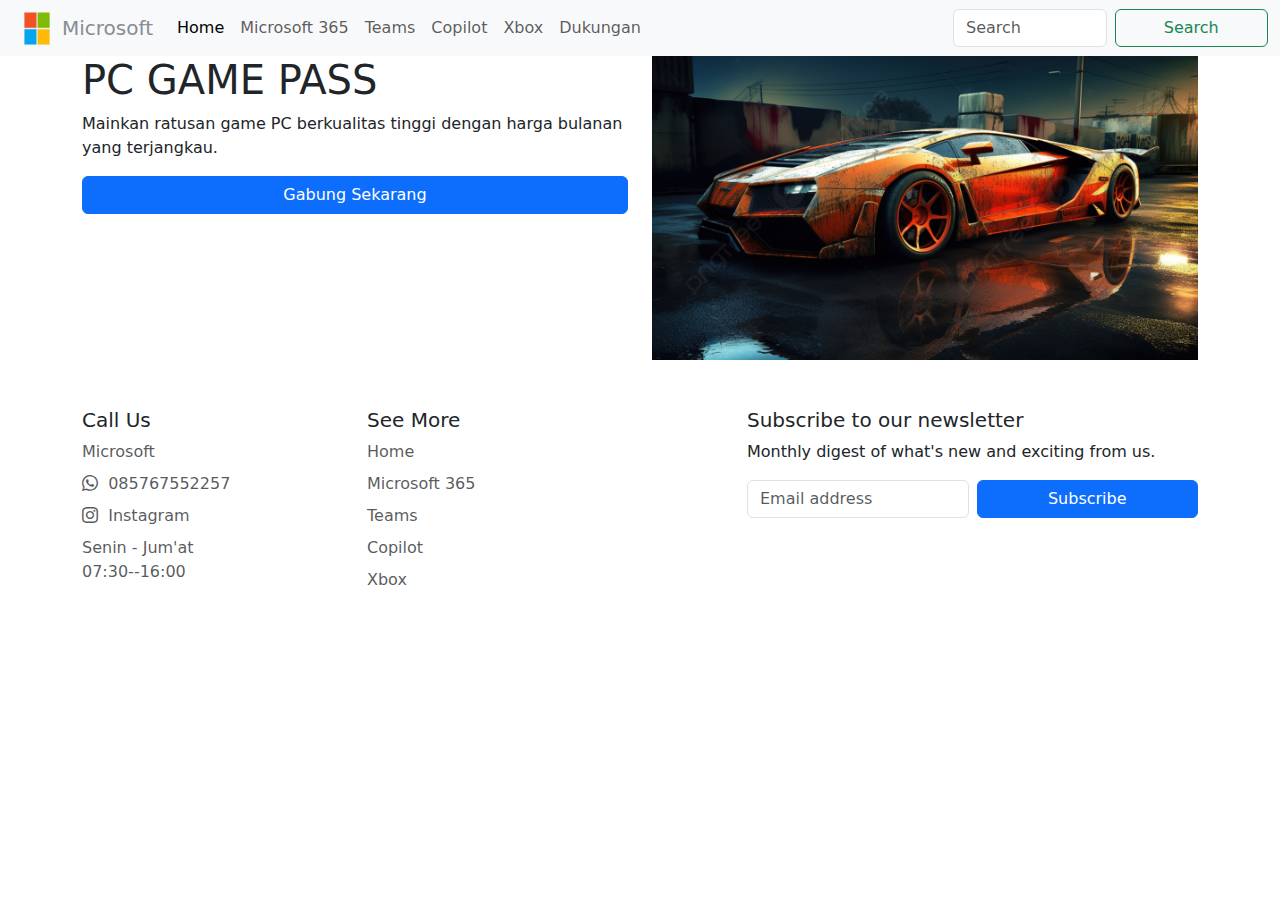
<file: xbox.html>
<!DOCTYPE html>
<html lang="id">
<head>
	<meta charset="utf-8">
	<meta name="viewport" content="width=device-width, initial-scale=1">
	<link rel="icon" type="image/x-icon" href="favicon.ico">
	<title>Microsoft</title>
	<link rel="stylesheet" href="https://cdn.jsdelivr.net/npm/bootstrap-icons@1.11.3/font/bootstrap-icons.min.css">
	<link rel="stylesheet" type="text/css" href="style.css">
	<link href="https://cdn.jsdelivr.net/npm/bootstrap@5.3.3/dist/css/bootstrap.min.css" rel="stylesheet" integrity="sha384-QWTKZyjpPEjISv5WaRU9OFeRpok6YctnYmDr5pNlyT2bRjXh0JMhjY6hW+ALEwIH" crossorigin="anonymous">
</head>
<body>
	<div class="header">
		<nav class="navbar navbar-expand-lg bg-body-tertiary">
			<div class="container-fluid">
				<img src="logo.png" class="logo1" alt="logo1">
				<a class="navbar-brand" href="index.html"><span class="judul">Microsoft</span></a>
				<button class="navbar-toggler" type="button" data-bs-toggle="collapse" data-bs-target="#navbarSupportedContent" aria-controls="navbarSupportedContent" aria-expanded="false" aria-label="Toggle navigation">
				<span class="navbar-toggler-icon"></span>
				</button>
				<div class="collapse navbar-collapse" id="navbarSupportedContent">
					<ul class="navbar-nav me-auto mb-2 mb-lg-0">
						<li class="nav-item">
							<a class="nav-link active" aria-current="page" href="index.html">Home</a>
						</li>
						<li class="nav-item">
							<a class="nav-link" href="microsoft.html">Microsoft 365</a>
						</li>
						<li class="nav-item">
							<a class="nav-link" href="teams.html">Teams</a>
						</li>
						<li class="nav-item">
							<a class="nav-link" href="copilot.html">Copilot</a>
						</li>
						<li class="nav-item">
							<a class="nav-link" href="xbox.html">Xbox</a>
						</li>
						<li class="nav-item">
							<a class="nav-link" href="dukungan.html">Dukungan</a>
						</li>
					</ul>
					<form class="d-flex" role="search">
						<input class="form-control me-2" type="search" placeholder="Search" aria-label="Search">
						<button class="btn btn-outline-success" type="submit">Search</button>
					</form>
				</div>
			</div>
		</nav>
	</div>
<div class="container" id=xboxx>
	<div class="row">
		<div class="col-md-6">
			<h1 class="xbox">PC GAME PASS</h1>
			<P class="xbox-title">Mainkan ratusan game PC berkualitas tinggi dengan harga bulanan yang terjangkau.</P>
			<div class="footer-btn">
							<a href="https://www.microsoft.com/id-id/microsoft-365/onedrive/online-cloud-storage?icid=mscom_marcom_CPH2a_OneDrive" class="btn btn-primary">Gabung Sekarang</a>
			</div>
			</div>
			<div class="col-md-6 setting">
				<img src="gamess.jpg" alt="game">
			</div>
		</div>
	</div>
<div class="container">
  <footer class="py-5">
    <div class="row">
      <div class="col-6 col-md-3 mb-3">
        <h5>Call Us</h5>
        <ul class="nav flex-column">
          <li class="nav-item mb-2"><a href="index.html" class="nav-link p-0 text-body-secondary">Microsoft</a></li>
          <li class="nav-item mb-2"><a href="https://wa.me/qr/SSJGWME3GYXPJ1" class="nav-link p-0 text-body-secondary"><i class="bi bi-whatsapp"></i>&nbsp; 085767552257</a></li>
          <li class="nav-item mb-2"><a href="https://www.instagram.com/hendra_setianto/profilecard/?igsh=djE3aHM2Y21tdHZq" class="nav-link p-0 text-body-secondary"><i class="bi bi-instagram"></i>&nbsp; Instagram</a></li>
          <li class="nav-item mb-2"><a href="#" class="nav-link p-0 text-body-secondary">Senin - Jum'at <br/>07:30--16:00</a></li>
        </ul>
      </div>

      <div class="col-6 col-md-3 mb-3">
        <h5>See More</h5>
        <ul class="nav flex-column">
          <li class="nav-item mb-2"><a href="index.html" class="nav-link p-0 text-body-secondary">Home</a></li>
          <li class="nav-item mb-2"><a href="microsoft.html" class="nav-link p-0 text-body-secondary">Microsoft 365</a></li>
          <li class="nav-item mb-2"><a href="teams.html" class="nav-link p-0 text-body-secondary">Teams</a></li>
          <li class="nav-item mb-2"><a href="copilot.html" class="nav-link p-0 text-body-secondary">Copilot</a></li>
          <li class="nav-item mb-2"><a href="xbox.html" class="nav-link p-0 text-body-secondary">Xbox</a></li>
        </ul>
      </div>

      <div class="col-md-5 offset-md-1 mb-3">
        <form>
          <h5>Subscribe to our newsletter</h5>
          <p>Monthly digest of what's new and exciting from us.</p>
          <div class="d-flex flex-column flex-sm-row w-100 gap-2">
            <label for="newsletter1" class="visually-hidden">Email address</label>
            <input id="newsletter1" type="text" class="form-control" placeholder="Email address">
            <button class="btn btn-primary" type="button">Subscribe</button>
          </div>
        </form>
      </div>
    </div>
</footer>
</div>
<script src="https://code.jquery.com/jquery-3.7.1.slim.min.js" integrity="sha256-kmHvs0B+OpCW5GVHUNjv9rOmY0IvSIRcf7zGUDTDQM8=" crossorigin="anonymous"></script>
<script src="https://cdn.jsdelivr.net/npm/bootstrap@5.3.3/dist/js/bootstrap.bundle.min.js" integrity="sha384-YvpcrYf0tY3lHB60NNkmXc5s9fDVZLESaAA55NDzOxhy9GkcIdslK1eN7N6jIeHz" crossorigin="anonymous"></script>
</body>
</html>
</file>
<file: style.css>
.logo1 {
	width: 50px;
	height: 35px;
}
.judul {
	color: #878c94;
}
#awal {
	text-align: center;
	padding-top: 10px;
	padding-bottom: 40px;
}
#awal h1{
	color: #2e2f30;
	border-bottom: 2px solid;
}
#awal img:hover{
	transform: translateY(5px);
}
.card:hover {
    transform: translateY(-8px);
}
.card {
	width: 15rem;
	margin: 5px;
}
.card-title {
	color: #232324;
	text-align: center;
}
.card-text {
	color: #121212;
	text-align: center;
}
.footer-btn {
	text-align: center;
}
.btn {
	color: #042240;
	width: 100%;
}
#pelajaran img{
	width: 100%;
	height: 100%;
}
.isi1 {
	color: #42434a;
}
.isi2 {
	font-size: small;
	color: #232324;
}
.isi3 {
	color: #232324;
}
.isi4 {
	font-size: 1.5rem;
	color: #232324;
}
.isi5 {
	font-size: 1rem;
	color: #111212;
}
.isi6 {
	color: #111212;
}
.kartu {
	width: 22rem;
	margin: 10px;
}
.kartu img {
	width: 60px;
	height: 60px;
	margin-bottom: 25px;
}
.kartu-judul {
	color: #232324;
	text-align: left;
	margin-bottom: 25px;
}
.kartu-isi {
	color: #373738;
	text-align: left;
}
#last {
	background-image: linear-gradient(to top, #fbc2eb 0%, #a6c1ee 100%);
}
.foto {
	height: 50px;
	width: 70px;
}
.foto {
	margin-top: 20px;
}
.team {
	font-size: 1.5rem;
	background-image: linear-gradient(to top, #fbc2eb 0%, #a6c1ee 100%);
}
.card1 {
	width: 20rem;
	margin: 10px;
	border-radius: 10px 10px 10px 10px;
	box-shadow: 2px 1px 19px -5px rgba(0,0,0,0.75);
-webkit-box-shadow: 2px 1px 19px -5px rgba(0,0,0,0.75);
-moz-box-shadow: 2px 1px 19px -5px rgba(0,0,0,0.75);
}
.card1 img {
	width: 320px;
	height: 150px;
	margin-bottom: 25px;
	border-radius: 10px 10px 10px 10px;
}
.card1-judul {
	color: #232324;
	text-align: left;
	margin-bottom: 25px;
}
.card1-isi {
	color: #373738;
	text-align: left;
}
.warna {
	background-color: #292828;
}
.copilot-isi {
	color: #b5b2b1;
	font-size: 1.2rem;
	margin-top: 80px;
}
.footers {
	margin-top: 500px;
}
.setting img{
	width: 100%;
	height: 100%;
}
</file>
